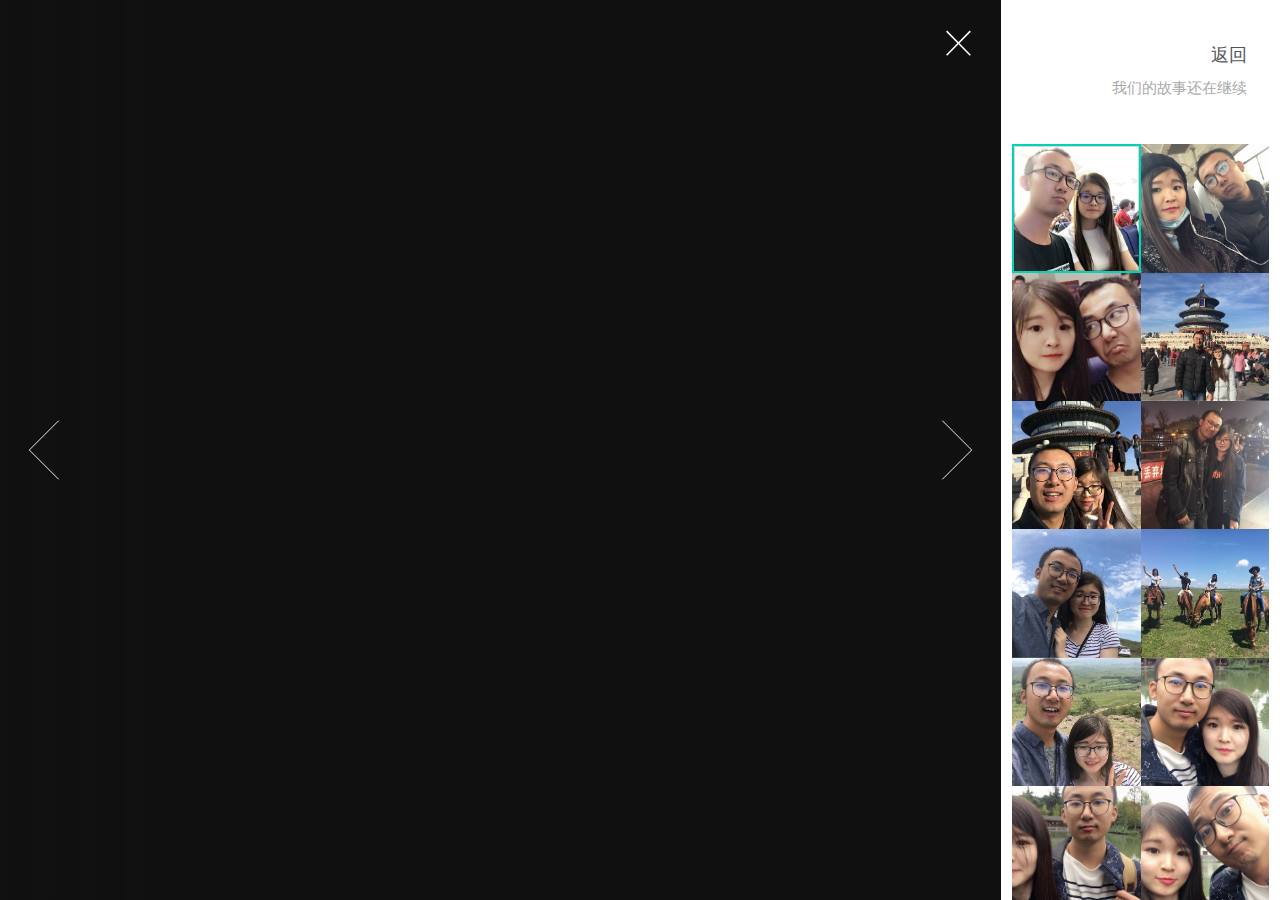
<file: love/WebContent/history/index.html>
<!DOCTYPE HTML>
<!--
	Lens by HTML5 UP
	html5up.net | @ajlkn
	Free for personal and commercial use under the CCA 3.0 license (html5up.net/license)
-->
<html>
	<head>
		<title>love's history</title>
		<meta charset="utf-8" />
		<meta name="viewport" content="width=device-width, initial-scale=1" />
		<!--[if lte IE 8]><script src="assets/js/ie/html5shiv.js"></script><![endif]-->
		<link rel="stylesheet" href="assets/css/main.css" />
		<!--[if lte IE 8]><link rel="stylesheet" href="assets/css/ie8.css" /><![endif]-->
		<!--[if lte IE 9]><link rel="stylesheet" href="assets/css/ie9.css" /><![endif]-->
		<noscript><link rel="stylesheet" href="assets/css/noscript.css" /></noscript>
	</head>
	<body class="is-loading-0 is-loading-1 is-loading-2">

		<!-- Main -->
			<div id="main">

				<!-- Header -->
					<header id="header">
						<h2 onclick="javascript: window.location.href = '../indexEnd';" style="cursor: pointer;">返回</h2>
						<p>我们的故事还在继续</p>
					</header>

				<!-- Thumbnail -->
					<section id="thumbnails">
						<article>
							<a class="thumbnail" href="images/full/IMG_0079.JPG" data-position="left center"><img src="images/thumbnail/IMG_0079.JPG" alt="" /></a>
							<h2>北京南站</h2>
							<p>我们的缘分从这里开始。</p>
						</article>
						<article>
							<a class="thumbnail" href="images/full/IMG_0389.JPG"><img src="images/thumbnail/IMG_0389.JPG" alt="" /></a>
							<h2>去廊坊玩</h2>
							<p>第一次体验VR之旅。</p>
						</article>
						<article>
							<a class="thumbnail" href="images/full/IMG_1026.JPG" data-position="top center"><img src="images/thumbnail/IMG_1026.JPG" alt="" /></a>
							<h2>海淀剧院</h2>
							<p>开心麻花-爆笑！乌龙山伯爵和老婆手机的烂像素。</p>
						</article>
						<article>
							<a class="thumbnail" href="images/full/IMG_0690.JPG" data-position="top center"><img src="images/thumbnail/IMG_0690.JPG" alt="" /></a>
							<h2>天坛</h2>
							<p>走了很长的路，去射箭，再去天坛玩耍</p>
						</article>
						<article>
							<a class="thumbnail" href="images/full/IMG_0692.JPG"><img src="images/thumbnail/IMG_0692.JPG" alt="" /></a>
							<h2>皇穹宇</h2>
							<p>脸大的站后面！</p>
						</article>
						<article>
							<a class="thumbnail" href="images/full/IMG_1027.JPG"><img src="images/thumbnail/IMG_1027.JPG" alt="" /></a>
							<h2>后海</h2>
							<p>牛仔两口子。</p>
						</article>
						<article>
							<a class="thumbnail" href="images/full/IMG_1123.JPG"><img src="images/thumbnail/IMG_1123.JPG" alt="" /></a>
							<h2>张家口</h2>
							<p>寻找草原天路，迷了路，路过一个山堆儿就开始玩</p>
						</article>
						<article>
							<a class="thumbnail" href="images/full/IMG_1241.JPG"><img src="images/thumbnail/IMG_1241.JPG" alt="" /></a>
							<h2>草原天路</h2>
							<p>在森的带领下，第一次骑马。</p>
						</article>
						<article>
							<a class="thumbnail" href="images/full/IMG_1147.JPG"><img src="images/thumbnail/IMG_1147.JPG" alt="" /></a>
							<h2>草原天路</h2>
							<p>网红标准自拍角度。</p>
						</article>
						<article>
							<a class="thumbnail" href="images/full/IMG_1867.JPG"><img src="images/thumbnail/IMG_1867.JPG" alt="" /></a>
							<h2>武侯祠后花园</h2>
							<p>老婆真好看。</p>
						</article>
						<article>
							<a class="thumbnail" href="images/full/IMG_1870.JPG"><img src="images/thumbnail/IMG_1870.JPG" alt="" /></a>
							<h2>武侯祠后花园</h2>
							<p>脸大只能放一半~</p>
						</article>
						<article>
							<a class="thumbnail" href="images/full/IMG_1871.JPG"><img src="images/thumbnail/IMG_1871.JPG" alt="" /></a>
							<h2>武侯祠后花园</h2>
							<p>记：25岁，已有抬头纹。</p>
						</article>
						<article>
							<a class="thumbnail" href="images/full/IMG_1877.JPG"><img src="images/thumbnail/IMG_1877.JPG" alt="" /></a>
							<h2>乐山大佛</h2>
							<p>船家不让我和老婆做在一侧，怕穿侧翻，趁船家不注意，赶紧留个照！</p>
						</article>
						<article>
							<a class="thumbnail" href="images/full/IMG_1883.JPG"><img src="images/thumbnail/IMG_1883.JPG" alt="" /></a>
							<h2>乐山大佛</h2>
							<p>为了照江边那个大家伙，脸都放不进来了。</p>
						</article>
						<article>
							<a class="thumbnail" href="images/full/IMG_1947.JPG"><img src="images/thumbnail/IMG_1947.JPG" alt="" /></a>
							<h2>东坡楼</h2>
							<p>苏轼住过的院子里满是竹子，院内的小池塘、小桥、洗墨池都让人羡慕这种生活</p>
						</article>
						<article>
							<a class="thumbnail" href="images/full/IMG_1952.JPG"><img src="images/thumbnail/IMG_1952.JPG" alt="" /></a>
							<h2>东坡楼</h2>
							<p>安静的院子，人很少，第一次期待可以和她过一阵子与世隔绝的日子，喜欢这种清淡的田园味道</p>
						</article>
						<article>
							<a class="thumbnail" href="images/full/IMG_1905.JPG"><img src="images/thumbnail/IMG_1905.JPG" alt="" /></a>
							<h2>沫若堂</h2>
							<p>爬上乐山，老婆累坏了。</p>
						</article>
						<article>
							<a class="thumbnail" href="images/full/IMG_1966.JPG"><img src="images/thumbnail/IMG_1966.JPG" alt="" /></a>
							<h2>月榭</h2>
							<p>这次终于照的腿长了！</p>
						</article>
						<article>
							<a class="thumbnail" href="images/full/IMG_1971.JPG"><img src="images/thumbnail/IMG_1971.JPG" alt="" /></a>
							<h2>月榭</h2>
							<p>都就纵横天下事！</p>
						</article>
						<article>
							<a class="thumbnail" href="images/full/IMG_1973.JPG"><img src="images/thumbnail/IMG_1973.JPG" alt="" /></a>
							<h2>成都串串</h2>
							<p>she is my wife.</p>
						</article>
						<article>
							<a class="thumbnail" href="images/full/IMG_2008.JPG"><img src="images/thumbnail/IMG_2008.JPG" alt="" /></a>
							<h2>青城山</h2>
							<p>巨高，还买不到吃的。本来是想看看青城派，学学青城剑法，没想到是收费悟道的道场。</p>
						</article>
						<article>
							<a class="thumbnail" href="images/full/IMG_2012.JPG"><img src="images/thumbnail/IMG_2012.JPG" alt="" /></a>
							<h2>上清宫</h2>
							<p>上清玉清太清，一层比一层高！</p>
						</article>
						<article>
							<a class="thumbnail" href="images/full/IMG_2017.JPG"><img src="images/thumbnail/IMG_2017.JPG" alt="" /></a>
							<h2>翠映湖、百丈长桥</h2>
							<p>看得到湖对岸，居然还收5块钱过路费</p>
						</article>
					</section>

				<!-- Footer -->
					<footer id="footer">
						<ul class="copyright">
							<li>&copy; 版权所属：戴林桐.</li><li>链接: <a href="http://www.dailintong.com">www.dailintong.com</a>.</li>
						</ul>
					</footer>

			</div>

		<!-- Scripts -->
			<script src="assets/js/jquery.min.js"></script>
			<script src="assets/js/skel.min.js"></script>
			<!--[if lte IE 8]><script src="assets/js/ie/respond.min.js"></script><![endif]-->
			<script src="assets/js/main.js"></script>

	</body>
</html>
</file>
<file: love/WebContent/history/assets/css/ie8.css>
/*
	Lens by HTML5 UP
	html5up.net | @ajlkn
	Free for personal and commercial use under the CCA 3.0 license (html5up.net/license)
*/

/* Viewer */

	#viewer {
		width: 100%;
	}
</file>
<file: love/WebContent/history/assets/css/ie9.css>
/*
	Lens by HTML5 UP
	html5up.net | @ajlkn
	Free for personal and commercial use under the CCA 3.0 license (html5up.net/license)
*/

/* Thumbnails */

	#thumbnails:after {
		content: '';
		display: block;
		clear: both;
	}

	#thumbnails article {
		float: left;
	}

/* Viewer */

	#viewer .inner {
		box-shadow: inset 0 0 9em 2em rgba(16, 16, 16, 0.2);
	}

		#viewer .inner:before {
			display: none;
		}

	#viewer .slide .caption {
		background-color: rgba(16, 16, 16, 0.5);
	}
</file>
<file: love/WebContent/history/assets/css/noscript.css>
/*
	Lens by HTML5 UP
	html5up.net | @ajlkn
	Free for personal and commercial use under the CCA 3.0 license (html5up.net/license)
*/

/* Main */

	#main {
		opacity: 1 !important;
		right: 0 !important;
	}

	body:before {
		content: 'Javascript is disabled :(';
		display: block;
		position: absolute;
		top: 50%;
		width: calc(100% - 22.5em * 0.333333333);
		height: 4em;
		margin-top: -2em;
		color: #272727;
		cursor: default;
		font-size: 3em;
		line-height: 4em;
		text-align: center;
		white-space: nowrap;
		left: 0;
	}
</file>
<file: love/WebContent/history/assets/css/main.css>
@import url(font-awesome.min.css);
@import url("http://fonts.googleapis.com/css?family=Roboto:400,700");

/*
	Lens by HTML5 UP
	html5up.net | @ajlkn
	Free for personal and commercial use under the CCA 3.0 license (html5up.net/license)
*/

/* Reset */

	html, body, div, span, applet, object, iframe, h1, h2, h3, h4, h5, h6, p, blockquote, pre, a, abbr, acronym, address, big, cite, code, del, dfn, em, img, ins, kbd, q, s, samp, small, strike, strong, sub, sup, tt, var, b, u, i, center, dl, dt, dd, ol, ul, li, fieldset, form, label, legend, table, caption, tbody, tfoot, thead, tr, th, td, article, aside, canvas, details, embed, figure, figcaption, footer, header, hgroup, menu, nav, output, ruby, section, summary, time, mark, audio, video {
		margin: 0;
		padding: 0;
		border: 0;
		font-size: 100%;
		font: inherit;
		vertical-align: baseline;
	}

	article, aside, details, figcaption, figure, footer, header, hgroup, menu, nav, section {
		display: block;
	}

	body {
		line-height: 1;
	}

	ol, ul {
		list-style: none;
	}

	blockquote, q {
		quotes: none;
	}

	blockquote:before, blockquote:after, q:before, q:after {
		content: '';
		content: none;
	}

	table {
		border-collapse: collapse;
		border-spacing: 0;
	}

	body {
		-webkit-text-size-adjust: none;
	}

/* Box Model */

	*, *:before, *:after {
		-moz-box-sizing: border-box;
		-webkit-box-sizing: border-box;
		box-sizing: border-box;
	}

/* Basic */

	/*
		@-ms-viewport {
			width: device-width;
		}

	*/

	@media screen and (max-width: 480px) {

		html, body {
			min-width: 320px;
		}

	}

	body.is-loading-0 *, body.is-loading-0 *:before, body.is-loading-0 *:after {
		-moz-animation: none !important;
		-webkit-animation: none !important;
		-ms-animation: none !important;
		animation: none !important;
		-moz-transition: none !important;
		-webkit-transition: none !important;
		-ms-transition: none !important;
		transition: none !important;
	}

	html, body {
		background-color: #101010;
		overflow: hidden;
	}

/* Type */

	html {
		font-size: 16pt;
	}

		@media screen and (max-width: 1680px) {

			html {
				font-size: 12pt;
			}

		}

		@media screen and (max-width: 1280px) {

			html {
				font-size: 11pt;
			}

		}

	body {
		background-color: #fff;
		color: #aaa;
	}

	body, input, select, textarea {
		font-family: "Roboto", Helvetica, sans-serif;
		font-weight: 400;
		line-height: 1.65;
		font-size: 1em;
		color: #aaa;
	}

	a {
		-moz-transition: color 0.25s ease, border-bottom-color 0.25s ease;
		-webkit-transition: color 0.25s ease, border-bottom-color 0.25s ease;
		-ms-transition: color 0.25s ease, border-bottom-color 0.25s ease;
		transition: color 0.25s ease, border-bottom-color 0.25s ease;
		border-bottom: dotted 1px;
		color: inherit;
		text-decoration: none;
	}

		a:hover {
			border-bottom-color: transparent;
			color: #00D3B7;
		}

	strong, b {
		font-weight: 400;
		color: #555;
	}

	em, i {
		font-style: italic;
	}

	p {
		margin: 0 0 1.25em 0;
	}

	h1, h2, h3, h4, h5, h6 {
		font-weight: 400;
		line-height: 1.25;
		margin: 0 0 0.5em 0;
		color: #555;
	}

		h1 a, h2 a, h3 a, h4 a, h5 a, h6 a {
			color: inherit;
			text-decoration: none;
		}

	h2 {
		font-size: 1.25em;
	}

	h3 {
		font-size: 1em;
	}

	h4 {
		font-size: 0.9em;
	}

	h5 {
		font-size: 0.8em;
	}

	h6 {
		font-size: 0.7em;
	}

	sub {
		font-size: 0.8em;
		position: relative;
		top: 0.5em;
	}

	sup {
		font-size: 0.8em;
		position: relative;
		top: -0.5em;
	}

	blockquote {
		border-left: solid 4px #ccc;
		font-style: italic;
		margin: 0 0 1.25em 0;
		padding: 0.3125em 0 0.3125em 1.25em;
	}

	code {
		border-radius: 4px;
		border: solid 1px;
		font-family: "Courier New", monospace;
		font-size: 0.9em;
		margin: 0 0.25em;
		padding: 0.25em 0.65em;
		border-color: #ccc;
	}

	pre {
		-webkit-overflow-scrolling: touch;
		font-family: "Courier New", monospace;
		font-size: 0.9em;
		margin: 0 0 1.25em 0;
	}

		pre code {
			display: block;
			padding: 1em 1.5em;
			overflow-x: auto;
		}

	hr {
		border: 0;
		border-bottom: solid 1px #ccc;
		margin: 1.25em 0;
	}

		hr.major {
			margin: 1.875em 0;
		}

	.align-left {
		text-align: left;
	}

	.align-center {
		text-align: center;
	}

	.align-right {
		text-align: right;
	}

/* Button */

	input[type="submit"],
	input[type="reset"],
	input[type="button"],
	button,
	.button {
		-moz-appearance: none;
		-webkit-appearance: none;
		-ms-appearance: none;
		appearance: none;
		-moz-transition: background-color 0.25s ease-in-out, border-color 0.25s ease-in-out, color 0.25s ease-in-out;
		-webkit-transition: background-color 0.25s ease-in-out, border-color 0.25s ease-in-out, color 0.25s ease-in-out;
		-ms-transition: background-color 0.25s ease-in-out, border-color 0.25s ease-in-out, color 0.25s ease-in-out;
		transition: background-color 0.25s ease-in-out, border-color 0.25s ease-in-out, color 0.25s ease-in-out;
		background-color: transparent;
		border-radius: 4px;
		border: solid 1px #ccc;
		color: #555;
		cursor: pointer;
		display: inline-block;
		line-height: 1;
		padding: 0.75em 1.5em;
		text-align: center;
		text-decoration: none;
		white-space: nowrap;
	}

		input[type="submit"]:hover,
		input[type="reset"]:hover,
		input[type="button"]:hover,
		button:hover,
		.button:hover {
			border-color: #00D3B7;
			color: #00D3B7;
		}

			input[type="submit"]:hover:active,
			input[type="reset"]:hover:active,
			input[type="button"]:hover:active,
			button:hover:active,
			.button:hover:active {
				background-color: rgba(0, 211, 183, 0.15);
			}

		input[type="submit"].icon,
		input[type="reset"].icon,
		input[type="button"].icon,
		button.icon,
		.button.icon {
			padding-left: 1.35em;
		}

			input[type="submit"].icon:before,
			input[type="reset"].icon:before,
			input[type="button"].icon:before,
			button.icon:before,
			.button.icon:before {
				margin-right: 0.5em;
			}

		input[type="submit"].fit,
		input[type="reset"].fit,
		input[type="button"].fit,
		button.fit,
		.button.fit {
			display: block;
			margin: 0 0 0.625em 0;
			width: 100%;
		}

		input[type="submit"].small,
		input[type="reset"].small,
		input[type="button"].small,
		button.small,
		.button.small {
			font-size: 0.8em;
		}

		input[type="submit"].big,
		input[type="reset"].big,
		input[type="button"].big,
		button.big,
		.button.big {
			font-size: 1.35em;
		}

		input[type="submit"].disabled, input[type="submit"]:disabled,
		input[type="reset"].disabled,
		input[type="reset"]:disabled,
		input[type="button"].disabled,
		input[type="button"]:disabled,
		button.disabled,
		button:disabled,
		.button.disabled,
		.button:disabled {
			-moz-pointer-events: none;
			-webkit-pointer-events: none;
			-ms-pointer-events: none;
			pointer-events: none;
			opacity: 0.25;
		}

/* Form */

	form {
		margin: 0 0 1.25em 0;
	}

	label {
		color: #555;
		display: block;
		font-size: 0.9em;
		font-weight: 400;
		margin: 0 0 0.625em 0;
	}

	input[type="text"],
	input[type="password"],
	input[type="email"],
	select,
	textarea {
		-moz-appearance: none;
		-webkit-appearance: none;
		-ms-appearance: none;
		appearance: none;
		background-color: transparent;
		border-radius: 4px;
		border: solid 1px #ccc;
		color: inherit;
		display: block;
		outline: 0;
		padding: 0 0.75em;
		text-decoration: none;
		width: 100%;
	}

		input[type="text"]:invalid,
		input[type="password"]:invalid,
		input[type="email"]:invalid,
		select:invalid,
		textarea:invalid {
			box-shadow: none;
		}

		input[type="text"]:focus,
		input[type="password"]:focus,
		input[type="email"]:focus,
		select:focus,
		textarea:focus {
			border-color: #00D3B7;
		}

	.select-wrapper {
		text-decoration: none;
		display: block;
		position: relative;
	}

		.select-wrapper:before {
			-moz-osx-font-smoothing: grayscale;
			-webkit-font-smoothing: antialiased;
			font-family: FontAwesome;
			font-style: normal;
			font-weight: normal;
			text-transform: none !important;
		}

		.select-wrapper:before {
			color: #ccc;
			content: '\f107';
			display: block;
			height: 2.75em;
			line-height: 2.75em;
			pointer-events: none;
			position: absolute;
			right: 0;
			text-align: center;
			top: 0;
			width: 2.75em;
		}

		.select-wrapper select::-ms-expand {
			display: none;
		}

	input[type="text"],
	input[type="password"],
	input[type="email"],
	select {
		height: 2.75em;
	}

	textarea {
		padding: 0.75em 1em;
	}

	input[type="checkbox"],
	input[type="radio"] {
		-moz-appearance: none;
		-webkit-appearance: none;
		-ms-appearance: none;
		appearance: none;
		display: block;
		float: left;
		margin-right: -2em;
		opacity: 0;
		width: 1em;
		z-index: -1;
	}

		input[type="checkbox"] + label,
		input[type="radio"] + label {
			text-decoration: none;
			color: #aaa;
			cursor: pointer;
			display: inline-block;
			font-size: 1em;
			font-weight: 400;
			margin: 0;
			padding-left: 2.4em;
			padding-right: 0.75em;
			position: relative;
		}

			input[type="checkbox"] + label:before,
			input[type="radio"] + label:before {
				-moz-osx-font-smoothing: grayscale;
				-webkit-font-smoothing: antialiased;
				font-family: FontAwesome;
				font-style: normal;
				font-weight: normal;
				text-transform: none !important;
			}

			input[type="checkbox"] + label:before,
			input[type="radio"] + label:before {
				background: transparent;
				border-radius: 4px;
				border: solid 1px #ccc;
				content: '';
				display: inline-block;
				height: 1.65em;
				left: 0;
				line-height: 1.58125em;
				position: absolute;
				text-align: center;
				top: 0;
				width: 1.65em;
			}

		input[type="checkbox"]:checked + label:before,
		input[type="radio"]:checked + label:before {
			background-color: #555;
			border-color: #555;
			color: #fff;
			content: '\f00c';
		}

		input[type="checkbox"]:focus + label:before,
		input[type="radio"]:focus + label:before {
			border-color: #00D3B7;
		}

	input[type="checkbox"] + label:before {
		border-radius: 4px;
	}

	input[type="radio"] + label:before {
		border-radius: 100%;
	}

	::-webkit-input-placeholder {
		opacity: 1.0;
		color: #ccc !important;
	}

	:-moz-placeholder {
		opacity: 1.0;
		color: #ccc !important;
	}

	::-moz-placeholder {
		opacity: 1.0;
		color: #ccc !important;
	}

	:-ms-input-placeholder {
		opacity: 1.0;
		color: #ccc !important;
	}

	.formerize-placeholder {
		opacity: 1.0;
		color: #ccc !important;
	}

	.field {
		margin: 0 0 1.25em 0;
	}

/* Icon */

	.icon {
		text-decoration: none;
		border-bottom: none;
		position: relative;
	}

		.icon:before {
			-moz-osx-font-smoothing: grayscale;
			-webkit-font-smoothing: antialiased;
			font-family: FontAwesome;
			font-style: normal;
			font-weight: normal;
			text-transform: none !important;
		}

		.icon > .label {
			display: none;
		}

/* List */

	ol {
		list-style: decimal;
		margin: 0 0 1.25em 0;
		padding-left: 1.25em;
	}

		ol li {
			padding-left: 0.25em;
		}

	ul {
		list-style: disc;
		margin: 0 0 1.25em 0;
		padding-left: 1em;
	}

		ul li {
			padding-left: 0.5em;
		}

		ul.alt {
			list-style: none;
			padding-left: 0;
		}

			ul.alt li {
				border-top: solid 1px #ccc;
				padding: 0.5em 0;
			}

				ul.alt li:first-child {
					border-top: 0;
					padding-top: 0;
				}

		ul.icons {
			cursor: default;
			list-style: none;
			padding-left: 0;
		}

			ul.icons li {
				display: inline-block;
				padding: 0 1em 0 0;
			}

				ul.icons li:last-child {
					padding-right: 0;
				}

				ul.icons li .icon:before {
					font-size: 1.5rem;
				}

		ul.actions {
			cursor: default;
			list-style: none;
			padding-left: 0;
		}

			ul.actions li {
				display: inline-block;
				padding: 0 0.625em 0 0;
				vertical-align: middle;
			}

				ul.actions li:last-child {
					padding-right: 0;
				}

			ul.actions.small li {
				padding: 0 0.3125em 0 0;
			}

			ul.actions.vertical li {
				display: block;
				padding: 0.625em 0 0 0;
			}

				ul.actions.vertical li:first-child {
					padding-top: 0;
				}

				ul.actions.vertical li > * {
					margin-bottom: 0;
				}

			ul.actions.vertical.small li {
				padding: 0.3125em 0 0 0;
			}

				ul.actions.vertical.small li:first-child {
					padding-top: 0;
				}

			ul.actions.fit {
				display: table;
				margin-left: -0.625em;
				padding: 0;
				table-layout: fixed;
				width: calc(100% + 0.625em);
			}

				ul.actions.fit li {
					display: table-cell;
					padding: 0 0 0 0.625em;
				}

					ul.actions.fit li > * {
						margin-bottom: 0;
					}

				ul.actions.fit.small {
					margin-left: -0.3125em;
					width: calc(100% + 0.3125em);
				}

					ul.actions.fit.small li {
						padding: 0 0 0 0.3125em;
					}

	dl {
		margin: 0 0 1.25em 0;
	}

		dl dt {
			display: block;
			font-weight: 400;
			margin: 0 0 0.625em 0;
		}

		dl dd {
			margin-left: 1.25em;
		}

/* Main */

	#main {
		-moz-transition: opacity 0.75s ease, right 0.75s ease, left 0.75s ease, visibility 0.75s;
		-webkit-transition: opacity 0.75s ease, right 0.75s ease, left 0.75s ease, visibility 0.75s;
		-ms-transition: opacity 0.75s ease, right 0.75s ease, left 0.75s ease, visibility 0.75s;
		transition: opacity 0.75s ease, right 0.75s ease, left 0.75s ease, visibility 0.75s;
		-webkit-overflow-scrolling: touch;
		position: fixed;
		top: 0;
		width: 22.5em;
		height: 100%;
		background: #fff;
		outline: 0;
		overflow-x: hidden;
		overflow-y: auto;
		text-align: right;
		visibility: visible;
		z-index: 10000;
		right: 0;
	}

		#main .toggle {
			-webkit-tap-highlight-color: transparent;
			position: absolute;
			top: 0;
			width: 4em;
			height: 4em;
			background-image: url("images/close-small-alt.svg");
			background-repeat: no-repeat;
			background-size: 32px 32px;
			cursor: pointer;
			display: none;
			z-index: 1;
			background-position: 0.5em 0.5em;
			left: 0;
		}

		body.fullscreen #main {
			visibility: hidden;
			right: -22.5em;
		}

		body.is-loading-1 #main {
			opacity: 0;
			right: -2em;
		}

		@media screen and (max-width: 1280px) {

			#main {
				width: 19em;
			}

				body.fullscreen #main {
					right: -19em;
				}

		}

		@media screen and (max-width: 980px) {

			#main {
				background: rgba(255, 255, 255, 0.925);
			}

				#main .toggle {
					display: block;
				}

		}

		@media screen and (max-width: 480px) {

			#main {
				-moz-transition: opacity 0.5s ease, visibility 0.5s;
				-webkit-transition: opacity 0.5s ease, visibility 0.5s;
				-ms-transition: opacity 0.5s ease, visibility 0.5s;
				transition: opacity 0.5s ease, visibility 0.5s;
				width: 100%;
				background: #fff;
				text-align: center;
			}

				body.is-loading-1 #main {
					left: auto !important;
					right: auto !important;
				}

				body.fullscreen #main {
					left: auto !important;
					right: auto !important;
					opacity: 0;
				}

				#main .toggle {
					display: none;
				}

		}

/* Header */

	#header {
		padding: 3em 2.25em 1.75em 2.25em ;
	}

		#header h1 {
			font-size: 2.25em;
			font-weight: 700;
		}

/* Footer */

	#footer {
		padding: 2.25em 2.25em 1em 2.25em ;
	}

		#footer .copyright {
			list-style: none;
			padding: 0;
		}

			#footer .copyright li {
				display: inline-block;
				font-size: 0.8em;
				margin-left: 0.35em;
				padding: 0;
			}

				#footer .copyright li:first-child {
					margin-left: 0;
				}

/* Thumbnails */

	#thumbnails {
		display: -moz-flex;
		display: -webkit-flex;
		display: -ms-flex;
		display: flex;
		-moz-flex-wrap: wrap;
		-webkit-flex-wrap: wrap;
		-ms-flex-wrap: wrap;
		flex-wrap: wrap;
		padding: 0 0.75em;
	}

		#thumbnails article {
			position: relative;
			width: 50%;
			background: #101010;
			outline: 0;
		}

			#thumbnails article .thumbnail {
				-webkit-tap-highlight-color: transparent;
				display: block;
				position: relative;
				border: 0;
				outline: 0;
			}

				#thumbnails article .thumbnail img {
					display: block;
					width: 100%;
				}

				#thumbnails article .thumbnail:before {
					-moz-pointer-events: none;
					-webkit-pointer-events: none;
					-ms-pointer-events: none;
					pointer-events: none;
					-moz-transition: opacity 0.25s ease;
					-webkit-transition: opacity 0.25s ease;
					-ms-transition: opacity 0.25s ease;
					transition: opacity 0.25s ease;
					content: '';
					position: absolute;
					left: 0;
					top: 0;
					width: 100%;
					height: 100%;
					box-shadow: inset 0 0 0 2px #00D3B7, inset 0 0 0px 3px rgba(0, 0, 0, 0.15);
					opacity: 0;
					z-index: 1;
				}

				#thumbnails article .thumbnail:focus:before {
					opacity: 0.5;
				}

			#thumbnails article h2, #thumbnails article p {
				display: none;
			}

			#thumbnails article.active .thumbnail:before {
				opacity: 1;
			}

		@media screen and (max-width: 480px) {

			#thumbnails article .thumbnail:before {
				display: none;
			}

		}

/* Viewer */

	@-moz-keyframes spinner {
		0% {
			-moz-transform: rotate(0deg);
			-webkit-transform: rotate(0deg);
			-ms-transform: rotate(0deg);
			transform: rotate(0deg);
		}

		100% {
			-moz-transform: rotate(360deg);
			-webkit-transform: rotate(360deg);
			-ms-transform: rotate(360deg);
			transform: rotate(360deg);
		}
	}

	@-webkit-keyframes spinner {
		0% {
			-moz-transform: rotate(0deg);
			-webkit-transform: rotate(0deg);
			-ms-transform: rotate(0deg);
			transform: rotate(0deg);
		}

		100% {
			-moz-transform: rotate(360deg);
			-webkit-transform: rotate(360deg);
			-ms-transform: rotate(360deg);
			transform: rotate(360deg);
		}
	}

	@-ms-keyframes spinner {
		0% {
			-moz-transform: rotate(0deg);
			-webkit-transform: rotate(0deg);
			-ms-transform: rotate(0deg);
			transform: rotate(0deg);
		}

		100% {
			-moz-transform: rotate(360deg);
			-webkit-transform: rotate(360deg);
			-ms-transform: rotate(360deg);
			transform: rotate(360deg);
		}
	}

	@keyframes spinner {
		0% {
			-moz-transform: rotate(0deg);
			-webkit-transform: rotate(0deg);
			-ms-transform: rotate(0deg);
			transform: rotate(0deg);
		}

		100% {
			-moz-transform: rotate(360deg);
			-webkit-transform: rotate(360deg);
			-ms-transform: rotate(360deg);
			transform: rotate(360deg);
		}
	}

	#viewer {
		-moz-transition: opacity 0.75s ease, width 0.75s ease;
		-webkit-transition: opacity 0.75s ease, width 0.75s ease;
		-ms-transition: opacity 0.75s ease, width 0.75s ease;
		transition: opacity 0.75s ease, width 0.75s ease;
		position: absolute;
		top: 0;
		width: calc(100% - 22.5em);
		height: 100%;
		left: 0;
	}

		#viewer .inner {
			-moz-pointer-events: none;
			-webkit-pointer-events: none;
			-ms-pointer-events: none;
			pointer-events: none;
			position: absolute;
			top: 0;
			left: 0;
			width: 100%;
			height: 100%;
			z-index: 2;
		}

			#viewer .inner > * {
				-moz-pointer-events: auto;
				-webkit-pointer-events: auto;
				-ms-pointer-events: auto;
				pointer-events: auto;
			}

			#viewer .inner:before {
				background-image: -moz-linear-gradient(left, rgba(16,16,16,0.2), rgba(16,16,16,0) 10em, rgba(16,16,16,0)), -moz-linear-gradient(right, rgba(16,16,16,0.2), rgba(16,16,16,0) 10em, rgba(16,16,16,0));
				background-image: -webkit-linear-gradient(left, rgba(16,16,16,0.2), rgba(16,16,16,0) 10em, rgba(16,16,16,0)), -webkit-linear-gradient(right, rgba(16,16,16,0.2), rgba(16,16,16,0) 10em, rgba(16,16,16,0));
				background-image: -ms-linear-gradient(left, rgba(16,16,16,0.2), rgba(16,16,16,0) 10em, rgba(16,16,16,0)), -ms-linear-gradient(right, rgba(16,16,16,0.2), rgba(16,16,16,0) 10em, rgba(16,16,16,0));
				background-image: linear-gradient(left, rgba(16,16,16,0.2), rgba(16,16,16,0) 10em, rgba(16,16,16,0)), linear-gradient(right, rgba(16,16,16,0.2), rgba(16,16,16,0) 10em, rgba(16,16,16,0));
				content: '';
				display: block;
				position: absolute;
				top: 0;
				left: 0;
				width: 100%;
				height: 100%;
			}

			#viewer .inner .toggle {
				-webkit-tap-highlight-color: transparent;
				position: absolute;
				top: 0;
				width: 4em;
				height: 4em;
				background-image: url("images/close.svg");
				background-repeat: no-repeat;
				background-size: 64px 64px;
				cursor: pointer;
				z-index: 1;
				right: 0;
				background-position: calc(100% - 0.75em) 0.75em;
			}

			#viewer .inner .nav-next,
			#viewer .inner .nav-previous {
				-webkit-tap-highlight-color: transparent;
				position: absolute;
				top: 50%;
				width: 6em;
				height: 6em;
				margin-top: -3em;
				background-image: url("images/arrow.svg");
				background-position: center;
				background-repeat: no-repeat;
				background-size: contain;
				cursor: pointer;
			}

			#viewer .inner .nav-previous {
				-moz-transform: scaleX(-1);
				-webkit-transform: scaleX(-1);
				-ms-transform: scaleX(-1);
				transform: scaleX(-1);
				left: 0;
			}

			#viewer .inner .nav-next {
				right: 0;
			}

		#viewer .slide {
			-moz-transition: opacity 0.5s ease-in-out;
			-webkit-transition: opacity 0.5s ease-in-out;
			-ms-transition: opacity 0.5s ease-in-out;
			transition: opacity 0.5s ease-in-out;
			position: absolute;
			top: 0;
			left: 0;
			width: 100%;
			height: 100%;
			opacity: 1;
			z-index: 1;
		}

			#viewer .slide .caption {
				background-image: -moz-linear-gradient(bottom, rgba(16,16,16,0.75), rgba(16,16,16,0.25) 80%, rgba(16,16,16,0));
				background-image: -webkit-linear-gradient(bottom, rgba(16,16,16,0.75), rgba(16,16,16,0.25) 80%, rgba(16,16,16,0));
				background-image: -ms-linear-gradient(bottom, rgba(16,16,16,0.75), rgba(16,16,16,0.25) 80%, rgba(16,16,16,0));
				background-image: linear-gradient(bottom, rgba(16,16,16,0.75), rgba(16,16,16,0.25) 80%, rgba(16,16,16,0));
				padding: 2em 2em 0.75em 2em ;
				position: absolute;
				bottom: 0;
				left: 0;
				width: 100%;
				color: rgba(255, 255, 255, 0.5);
				z-index: 1;
			}

				#viewer .slide .caption h2, #viewer .slide .caption h3, #viewer .slide .caption h4, #viewer .slide .caption h5, #viewer .slide .caption h6 {
					color: #fff;
				}

			#viewer .slide .image {
				-moz-transition: opacity 0.5s ease-in-out;
				-webkit-transition: opacity 0.5s ease-in-out;
				-ms-transition: opacity 0.5s ease-in-out;
				transition: opacity 0.5s ease-in-out;
				position: absolute;
				top: 0;
				left: 0;
				width: 100%;
				height: 100%;
				background-repeat: no-repeat;
				background-size: cover;
				opacity: 0;
			}

			#viewer .slide:before {
				-moz-animation: spinner 1s linear infinite;
				-webkit-animation: spinner 1s linear infinite;
				-ms-animation: spinner 1s linear infinite;
				animation: spinner 1s linear infinite;
				-moz-transition: opacity 0.5s ease-in-out;
				-webkit-transition: opacity 0.5s ease-in-out;
				-ms-transition: opacity 0.5s ease-in-out;
				transition: opacity 0.5s ease-in-out;
				content: '';
				display: block;
				position: absolute;
				top: 50%;
				left: 50%;
				width: 3em;
				height: 3em;
				background-image: url("images/spinner.svg");
				background-position: center;
				background-repeat: no-repeat;
				background-size: contain;
				margin: -1.5em 0 0 -1.5em;
				opacity: 0;
			}

			#viewer .slide.loading:before {
				opacity: 1;
			}

			#viewer .slide.active .image {
				opacity: 1;
			}

		body.fullscreen #viewer {
			width: 100%;
		}

			body.fullscreen #viewer .inner .toggle {
				background-image: url("images/open.svg");
			}

		body.is-loading-1 #viewer {
			opacity: 0;
		}

		body.is-loading-2 #viewer .slide {
			opacity: 0;
		}

		@media screen and (max-width: 1280px) {

			#viewer {
				width: calc(100% - 19em);
			}

		}

		@media screen and (max-width: 980px) {

			#viewer {
				width: 100%;
			}

				#viewer .inner .toggle {
					-moz-transition: opacity 0.75s ease;
					-webkit-transition: opacity 0.75s ease;
					-ms-transition: opacity 0.75s ease;
					transition: opacity 0.75s ease;
					background-image: url("images/open.svg");
					opacity: 0;
					right: 0;
				}

				body.fullscreen #viewer .inner .toggle {
					opacity: 1;
				}

		}

		@media screen and (max-width: 736px) {

			#viewer .inner .toggle {
				background-size: 32px 32px;
			}

			#viewer .inner .nav-next,
			#viewer .inner .nav-previous {
				background-image: url("images/arrow-small.svg");
				background-size: 32px 32px;
			}

			body.fullscreen #viewer .inner .toggle {
				background-image: url("images/open-small.svg");
			}

		}

		@media screen and (max-width: 480px) {

			#viewer {
				-moz-transition: opacity 0.5s ease;
				-webkit-transition: opacity 0.5s ease;
				-ms-transition: opacity 0.5s ease;
				transition: opacity 0.5s ease;
				-moz-transition-delay: 0s;
				-webkit-transition-delay: 0s;
				-ms-transition-delay: 0s;
				transition-delay: 0s;
				opacity: 0;
			}

				#viewer .inner .toggle {
					background-image: url("images/close-small.svg") !important;
					background-size: 32px 32px;
				}

				body.fullscreen #viewer {
					-moz-transition-delay: 0.5s;
					-webkit-transition-delay: 0.5s;
					-ms-transition-delay: 0.5s;
					transition-delay: 0.5s;
					opacity: 1;
				}

		}
</file>
